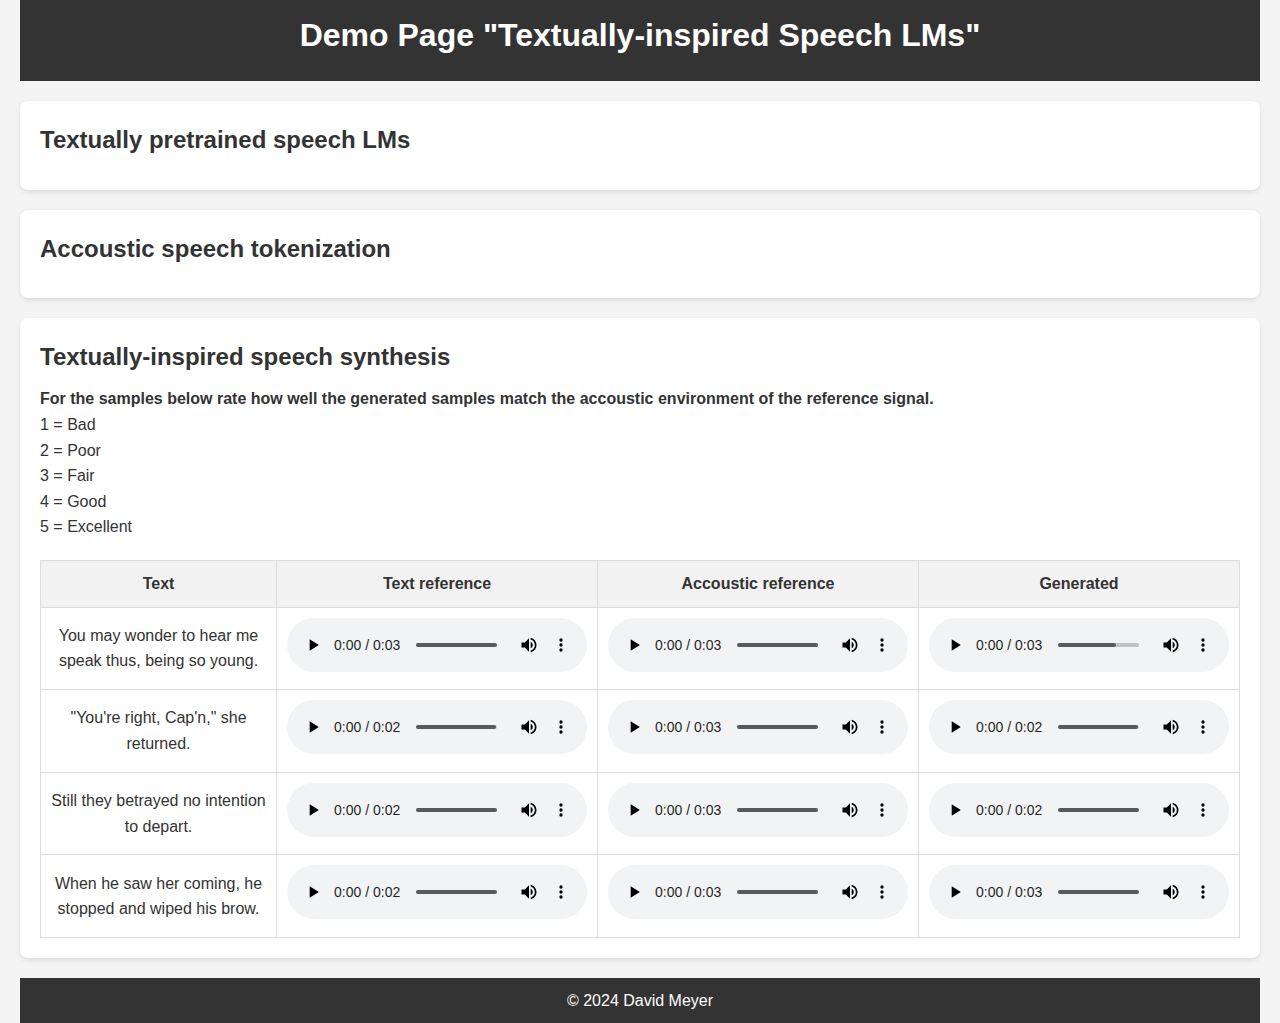
<file: index.html>
<!DOCTYPE html>
<html lang="en">
<head>
    <meta charset="UTF-8">
    <meta name="viewport" content="width=device-width, initial-scale=1.0">
    <meta http-equiv="X-UA-Compatible" content="IE=edge">
    <title>Questionnaire</title>
    <link rel="stylesheet" href="style.css">
</head>
<body>
    <header>
        <h1>Demo Page "Textually-inspired Speech LMs"</h1>
    </header>

    <section id="speechlm">
        <h2>Textually pretrained speech LMs</h2>
    </section>

    <section id="accoustic">
        <h2>Accoustic speech tokenization</h2>
    </section>

    <section id="synthesis">
        <h2>Textually-inspired speech synthesis</h2>
        <h4>For the samples below rate how well the generated samples match the accoustic environment of the reference signal.</h4>
        <p>1 = Bad</p>
        <p>2 = Poor</p>
        <p>3 = Fair</p>
        <p>4 = Good</p>
        <p>5 = Excellent</p>
        <!-- Synthesis Table -->
        <table>
            <thead>
                <tr>
                    <th>Text</th>
                    <th>Text reference</th>
                    <th>Accoustic reference</th>
                    <th>Generated</th>
                </tr>
            </thead>
            <tbody>
                <tr>
                    <td>You may wonder to hear me speak thus, being so young.</td>
                    <td>
                        <audio controls>
                            <source src="assets/text/5639_40744_000004_000008.wav" type="audio/wav">
                            Your browser does not support the audio element.
                        </audio>
                    </td>
                    <td>
                        <audio controls>
                            <source src="assets/lifeiteng/1_pt.wav" type="audio/wav">
                            Your browser does not support the audio element.
                        </audio>
                    </td>
                    <td>
                        <audio controls>
                            <source src="assets/thesis/accoustic/1_generated.wav" type="audio/wav">
                            Your browser does not support the audio element.
                        </audio>
                    </td>
                </tr>
                <tr>
                    <td>"You're right, Cap'n," she returned.</td>
                    <td>
                        <audio controls>
                            <source src="assets/text/8555_284449_000041_000000.wav" type="audio/wav">
                            Your browser does not support the audio element.
                        </audio>
                    </td>
                    <td>
                        <audio controls>
                            <source src="assets/lifeiteng/2_pt.wav" type="audio/wav">
                            Your browser does not support the audio element.
                        </audio>
                    </td>
                    <td>
                        <audio controls>
                            <source src="assets/thesis/accoustic/2_generated.wav" type="audio/wav">
                            Your browser does not support the audio element.
                        </audio>
                    </td>
                </tr>
                <tr>
                    <td>Still they betrayed no intention to depart.</td>
                    <td>
                        <audio controls>
                            <source src="assets/text/1320_122617_000022_000001.wav" type="audio/wav">
                            Your browser does not support the audio element.
                        </audio>
                    </td>
                    <td>
                        <audio controls>
                            <source src="assets/lifeiteng/3_pt.wav" type="audio/wav">
                            Your browser does not support the audio element.
                        </audio>
                    </td>
                    <td>
                        <audio controls>
                            <source src="assets/thesis/accoustic/3_generated.wav" type="audio/wav">
                            Your browser does not support the audio element.
                        </audio>
                    </td>
                </tr>
                <tr>
                    <td>When he saw her coming, he stopped and wiped his brow.</td>
                    <td>
                        <audio controls>
                            <source src="assets/text/237_134500_000004_000007.wav" type="audio/wav">
                            Your browser does not support the audio element.
                        </audio>
                    </td>
                    <td>
                        <audio controls>
                            <source src="assets/lifeiteng/4_pt.wav" type="audio/wav">
                            Your browser does not support the audio element.
                        </audio>
                    </td>
                    <td>
                        <audio controls>
                            <source src="assets/thesis/accoustic/4_generated.wav" type="audio/wav">
                            Your browser does not support the audio element.
                        </audio>
                    </td>
                </tr>
            </tbody>
        </table>
    </section>

    <footer>
        <p>&copy; 2024 David Meyer</p>
    </footer>
</body>
</html>
</file>
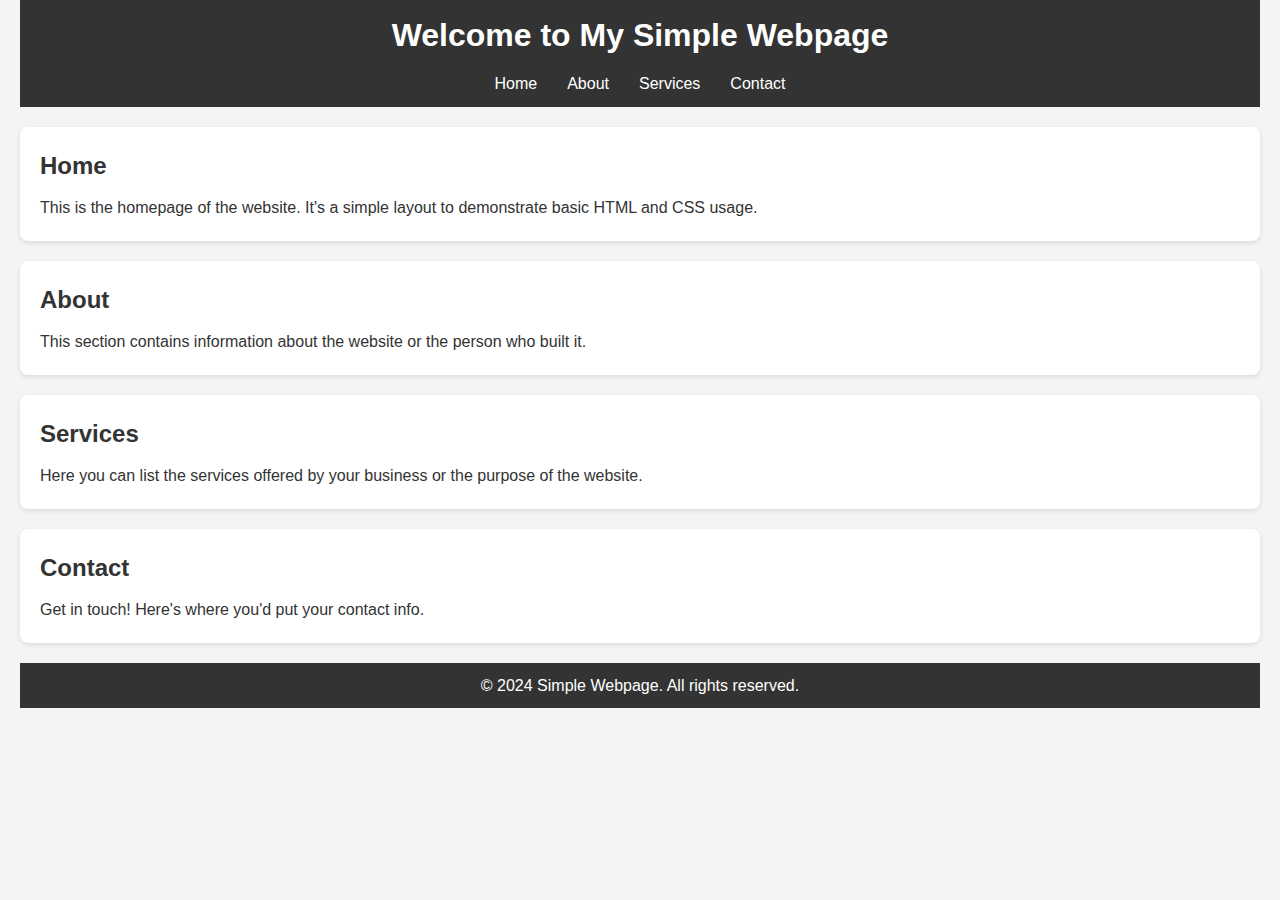
<file: main.html>
<!DOCTYPE html>
<html lang="en">
<head>
    <meta charset="UTF-8">
    <meta name="viewport" content="width=device-width, initial-scale=1.0">
    <meta http-equiv="X-UA-Compatible" content="IE=edge">
    <title>Simple Webpage</title>
    <link rel="stylesheet" href="style.css">
</head>
<body>
    <header>
        <h1>Welcome to My Simple Webpage</h1>
        <nav>
            <ul>
                <li><a href="#home">Home</a></li>
                <li><a href="#about">About</a></li>
                <li><a href="#services">Services</a></li>
                <li><a href="#contact">Contact</a></li>
            </ul>
        </nav>
    </header>

    <section id="home">
        <h2>Home</h2>
        <p>This is the homepage of the website. It's a simple layout to demonstrate basic HTML and CSS usage.</p>
    </section>

    <section id="about">
        <h2>About</h2>
        <p>This section contains information about the website or the person who built it.</p>
    </section>

    <section id="services">
        <h2>Services</h2>
        <p>Here you can list the services offered by your business or the purpose of the website.</p>
    </section>

    <section id="contact">
        <h2>Contact</h2>
        <p>Get in touch! Here's where you'd put your contact info.</p>
    </section>

    <footer>
        <p>&copy; 2024 Simple Webpage. All rights reserved.</p>
    </footer>
</body>
</html>
</file>
<file: style.css>
/* Basic Reset */
* {
    margin: 0;
    padding: 0;
    box-sizing: border-box;
}

/* Add spacing and styling to the table */
table {
    width: 100%;
    border-collapse: collapse; /* Remove extra spacing between cells */
    margin-top: 20px;
}
th, td {
    border: 1px solid #ddd; /* Border around table cells */
    padding: 10px;           /* Padding inside cells */
    text-align: center;      /* Center align the content */
}
th {
    background-color: #f2f2f2; /* Light gray background for header cells */
}

body {
    font-family: Arial, sans-serif;
    line-height: 1.6;
    background-color: #f4f4f4;
    color: #333;
    padding: 0 20px;
}

header {
    background: #333;
    color: #fff;
    padding: 10px 0;
    text-align: center;
}

header h1 {
    margin-bottom: 10px;
}

nav ul {
    list-style: none;
    display: flex;
    justify-content: center;
}

nav ul li {
    margin: 0 15px;
}

nav ul li a {
    color: #fff;
    text-decoration: none;
}

section {
    margin: 20px 0;
    padding: 20px;
    background: #fff;
    border-radius: 8px;
    box-shadow: 0 2px 5px rgba(0, 0, 0, 0.1);
}

section h2 {
    margin-bottom: 10px;
    color: #333;
}

footer {
    text-align: center;
    padding: 10px 0;
    background: #333;
    color: #fff;
    margin-top: 20px;
}
</file>
